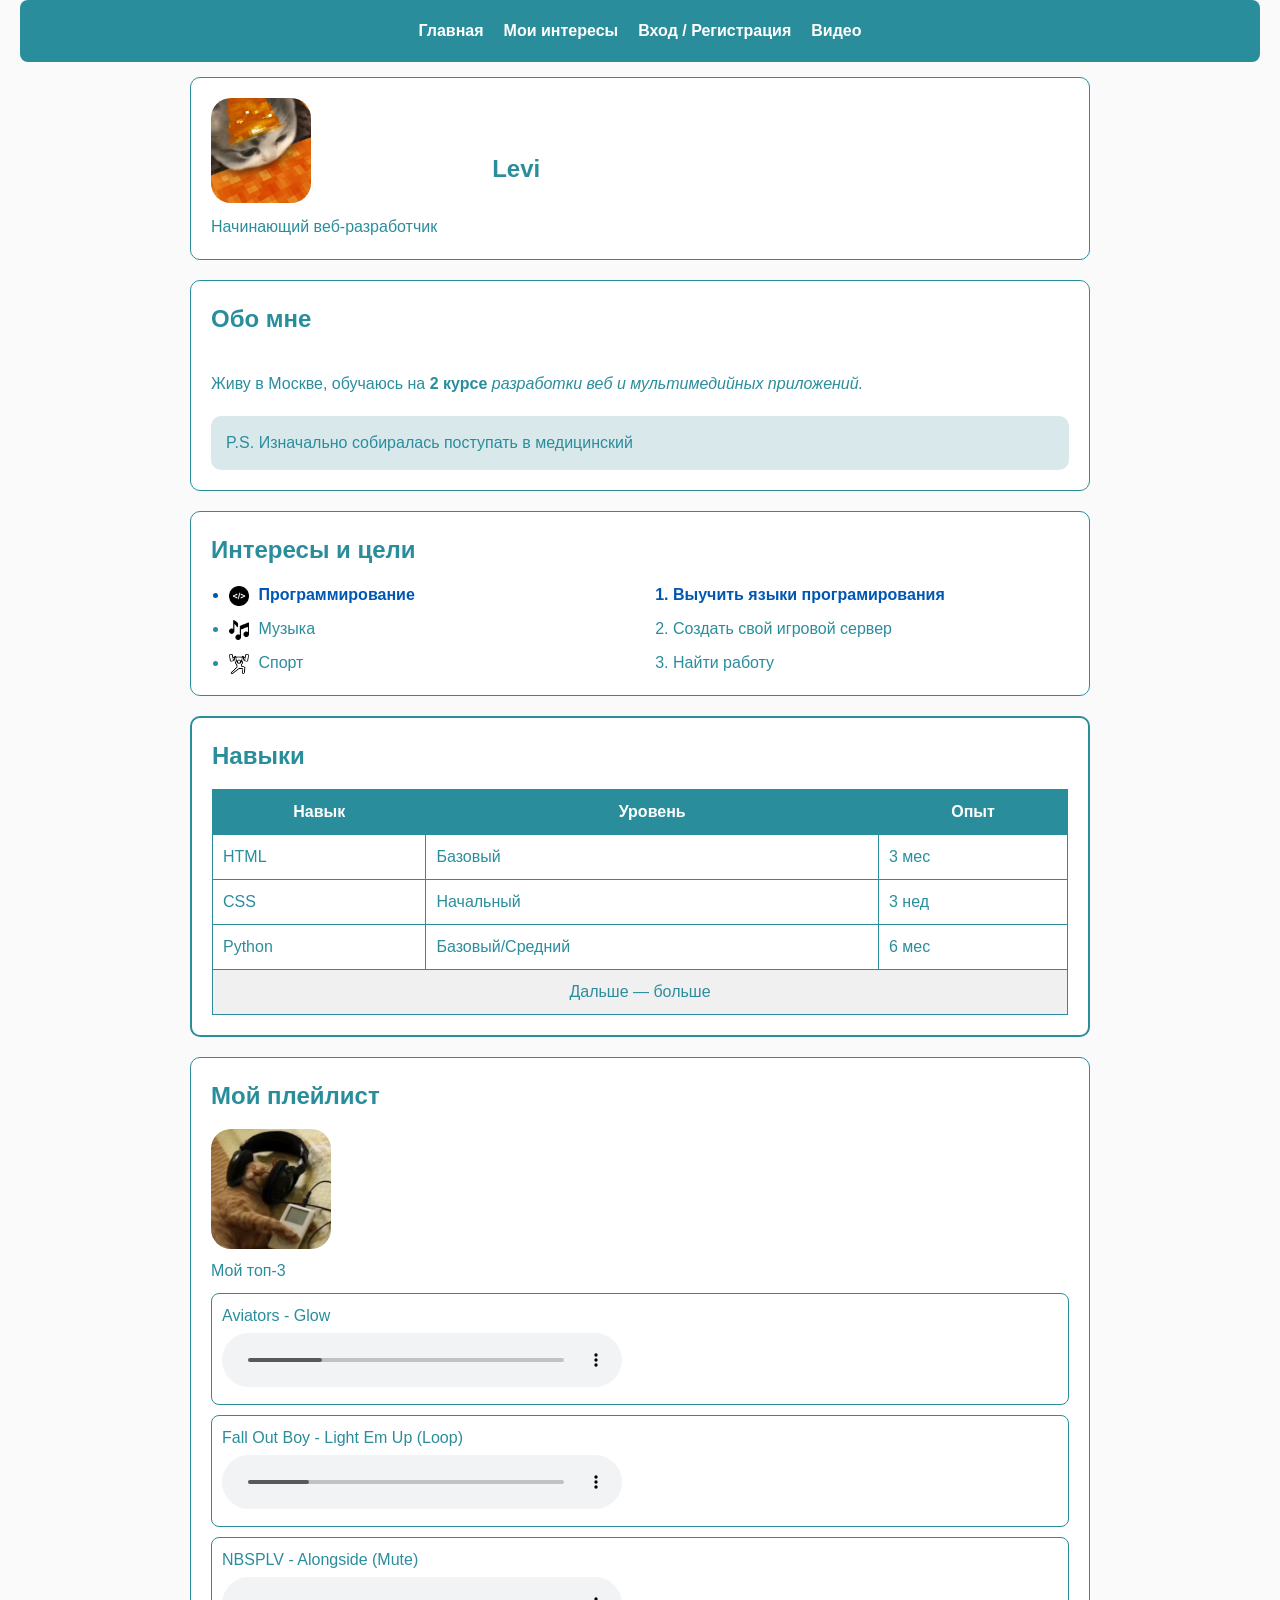
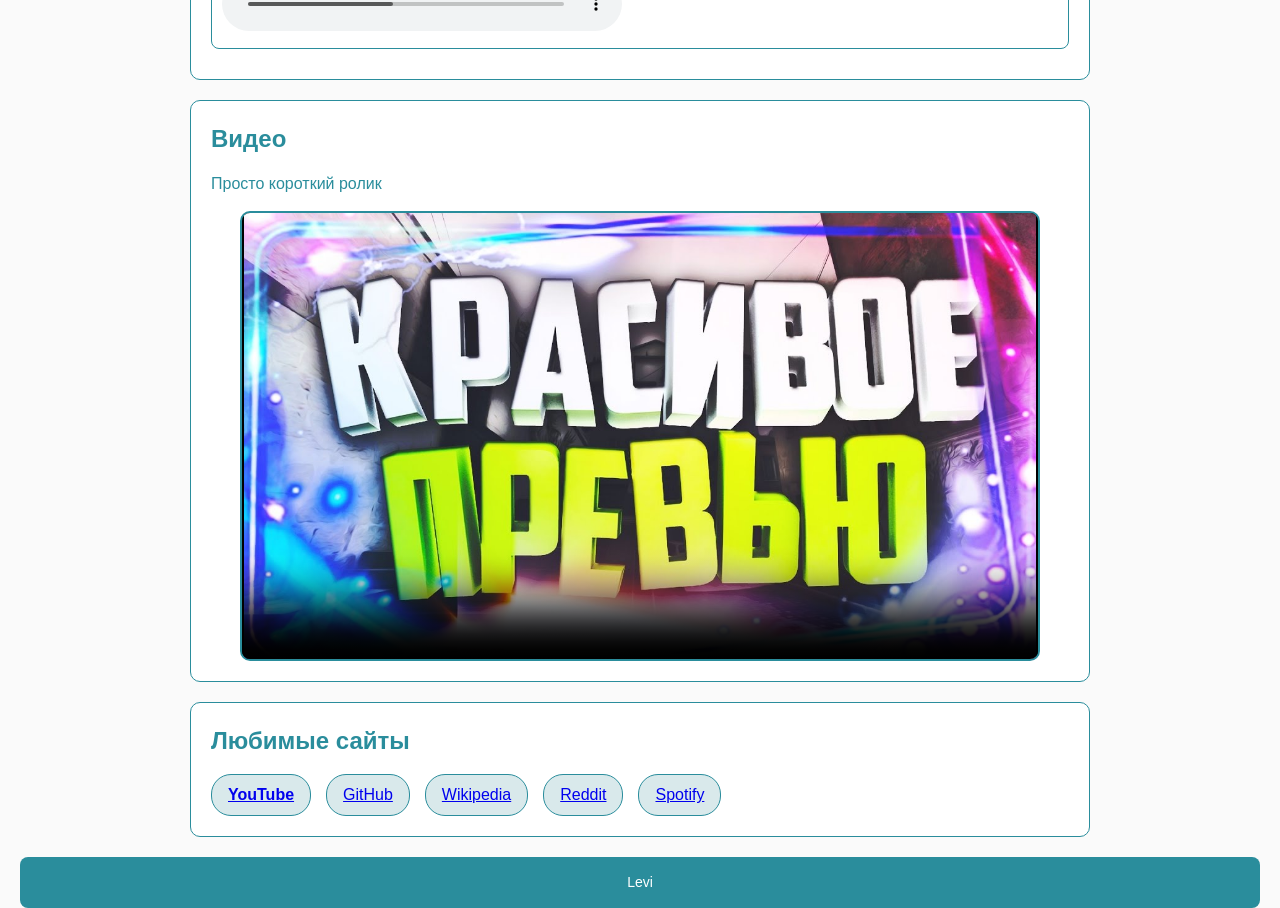
<file: index.html>
<!doctype html>
<html lang="ru">
  <head>
    <meta charset="UTF-8" />
    <meta name="viewport" content="width=device-width, initial-scale=1.0" />
    <title>Обо мне</title>
    <link rel="stylesheet" href="style.css" />
  </head>
  <body>
    <header>
      <nav>
        <a href="index.html">Главная</a>
        <a href="interests.html">Мои интересы</a>
        <a href="auth.html">Вход / Регистрация</a>
        <a href="#video">Видео</a>
      </nav>
    </header>

    <main>
      <section class="hero">
        <figure class="hero-photo">
          <img src="images/photo.jpg" alt="Фото автора сайта" />
          <figcaption>Начинающий веб-разработчик</figcaption>
        </figure>
        <div class="hero-text">
          <h1>Levi</h1>
        </div>
      </section>

      <section class="about">
        <h2>Обо мне</h2>
        <article>
          <p>
            Живу в Москве, обучаюсь на <strong>2 курсе</strong>
            <em> разработки веб и мультимедийных приложений.</em>
          </p>
        </article>
        <aside>
          <p>P.S. <span>Изначально собиралась поступать в медицинский</span></p>
        </aside>
      </section>

      <section class="container">
        <h2>Интересы и цели</h2>
        <div class="lists">
          <ul>
            <li>
              <img src="images/int1.png" alt="1" class="icon" />
              Программирование
            </li>
            <li><img src="images/int2.png" alt="2" class="icon" /> Музыка</li>
            <li><img src="images/int3.jpg" alt="3" class="icon" /> Спорт</li>
          </ul>
          <ol>
            <li>Выучить языки програмирования</li>
            <li>Создать свой игровой сервер</li>
            <li>Найти работу</li>
          </ol>
        </div>
      </section>

      <section id="skills">
        <h2>Навыки</h2>
        <table>
          <thead>
            <tr>
              <th>Навык</th>
              <th>Уровень</th>
              <th>Опыт</th>
            </tr>
          </thead>
          <tbody>
            <tr>
              <td>HTML</td>
              <td>Базовый</td>
              <td>3 мес</td>
            </tr>
            <tr>
              <td>CSS</td>
              <td>Начальный</td>
              <td>3 нед</td>
            </tr>
            <tr>
              <td>Python</td>
              <td>Базовый/Средний</td>
              <td>6 мес</td>
            </tr>
          </tbody>
          <tfoot>
            <tr>
              <td colspan="3">Дальше — больше</td>
            </tr>
          </tfoot>
        </table>
      </section>

      <section class="playlist">
        <h2>Мой плейлист</h2>
        <div class="playlist-head">
          <img
            src="images/cover.jpg"
            alt="Обложка плейлиста"
            class="playlist-cover"
          />
          <p>Мой топ-3</p>
        </div>

        <div class="track">
          <p>Aviators - Glow</p>
          <audio src="audio/track1.mp3" controls></audio>
        </div>
        <div class="track">
          <p>Fall Out Boy - Light Em Up (Loop)</p>
          <audio src="audio/track2.mp3" controls loop></audio>
        </div>
        <div class="track">
          <p>NBSPLV - Alongside (Mute)</p>
          <audio src="audio/track3.mp3" controls muted></audio>
        </div>
      </section>

      <section class="video-section" id="video">
        <h2>Видео</h2>
        <p>Просто короткий ролик</p>

        <video
          controls
          width="100%"
          poster="images/preview.jpg"
          preload="metadata"
        >
          <source src="video/clip.mp4" type="video/mp4" />
          <track
            kind="captions"
            src="video/clip-ru.vtt"
            srclang="ru"
            label="Русские субтитры"
            default
          />
          <p>
            Ваш браузер не поддерживает встроенный видеопроигрыватель.
            <a href="video/clip.mp4" download>Скачать видеофайл</a>.
          </p>
        </video>
      </section>

      <section class="favorite-sites">
        <h2>Любимые сайты</h2>
        <ol>
          <li><a href="https://youtube.com">YouTube</a></li>
          <li><a href="https://github.com">GitHub</a></li>
          <li><a href="https://wikipedia.org">Wikipedia</a></li>
          <li><a href="https://reddit.com">Reddit</a></li>
          <li><a href="https://spotify.com">Spotify</a></li>
        </ol>
      </section>
    </main>

    <footer>
      <p>Levi</p>
    </footer>
  </body>
</html>
</file>
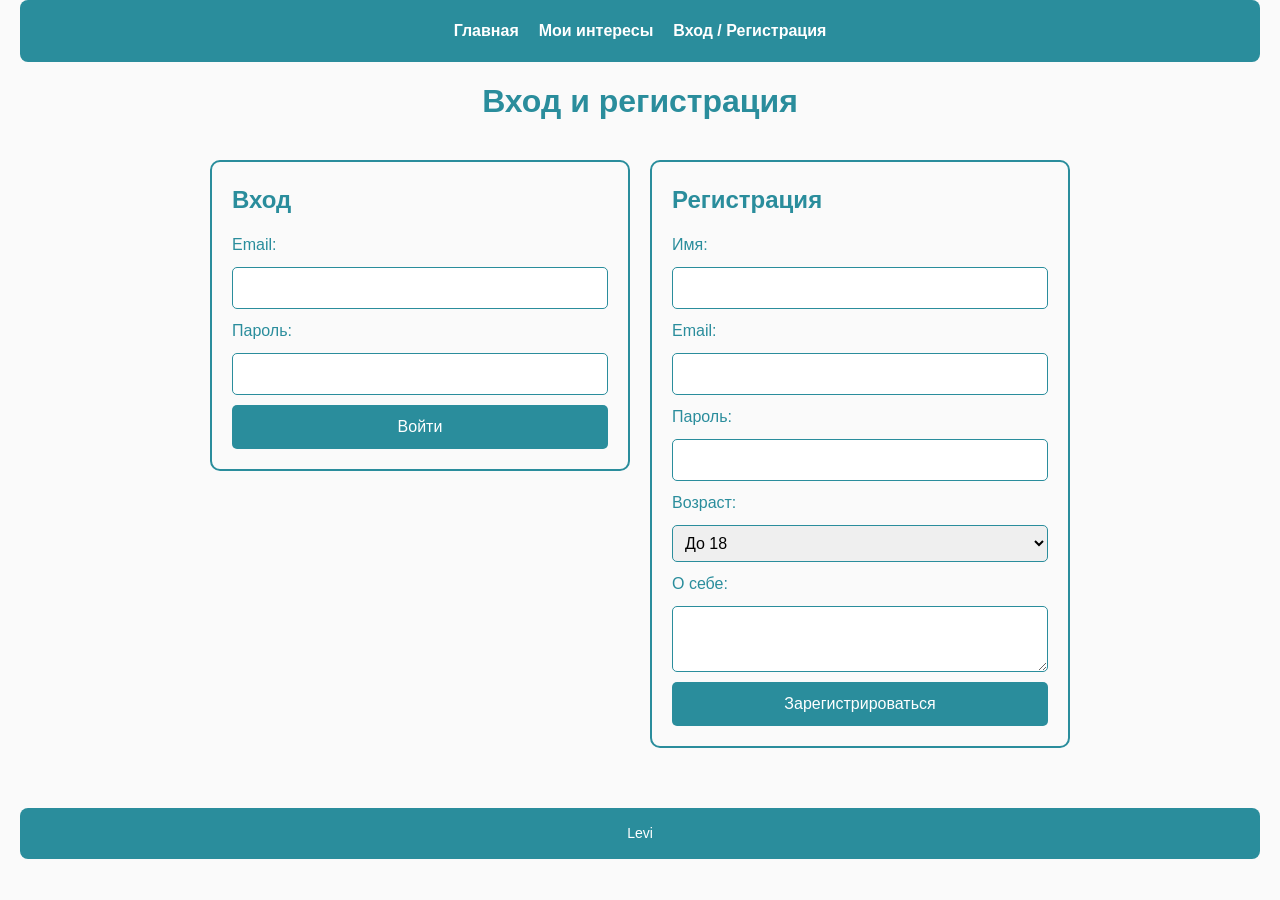
<file: auth.html>
<!DOCTYPE html>
<html lang="ru">
<head>
  <meta charset="UTF-8">
  <meta name="viewport" content="width=device-width, initial-scale=1.0">
  <title>Вход и регистрация</title>
  <link rel="stylesheet" href="style.css">
</head>
<body>

  <header>
    <nav>
      <a href="index.html">Главная</a>
      <a href="interests.html">Мои интересы</a>
      <a href="auth.html">Вход / Регистрация</a>
    </nav>
  </header>

  <main>
    <h1>Вход и регистрация</h1>

    <section class="forms">
      <div class="form-block">
        <h2>Вход</h2>
        <form>
          <label for="login-email">Email:</label>
          <input type="email" id="login-email" required>

          <label for="login-password">Пароль:</label>
          <input type="password" id="login-password" required>

          <button type="submit">Войти</button>
        </form>
      </div>

      <section class="form-block">
        <h2>Регистрация</h2>
        <form>
          <label for="reg-name">Имя:</label>
          <input type="text" id="reg-name" maxlength="50" required>

          <label for="reg-email">Email:</label>
          <input type="email" id="reg-email" required>

          <label for="reg-password">Пароль:</label>
          <input type="password" id="reg-password" required>

          <label for="reg-age">Возраст:</label>
          <select id="reg-age">
            <option>До 18</option>
            <option>18–24</option>
            <option>25 и старше</option>
          </select>

          <label for="reg-about">О себе:</label>
          <textarea id="reg-about" maxlength="300"></textarea>

          <button type="submit">Зарегистрироваться</button>
        </form>
      </section>
    </section>
  </main>

  <footer>
    <p>Levi</p>
  </footer>

</body>
</html>
</file>
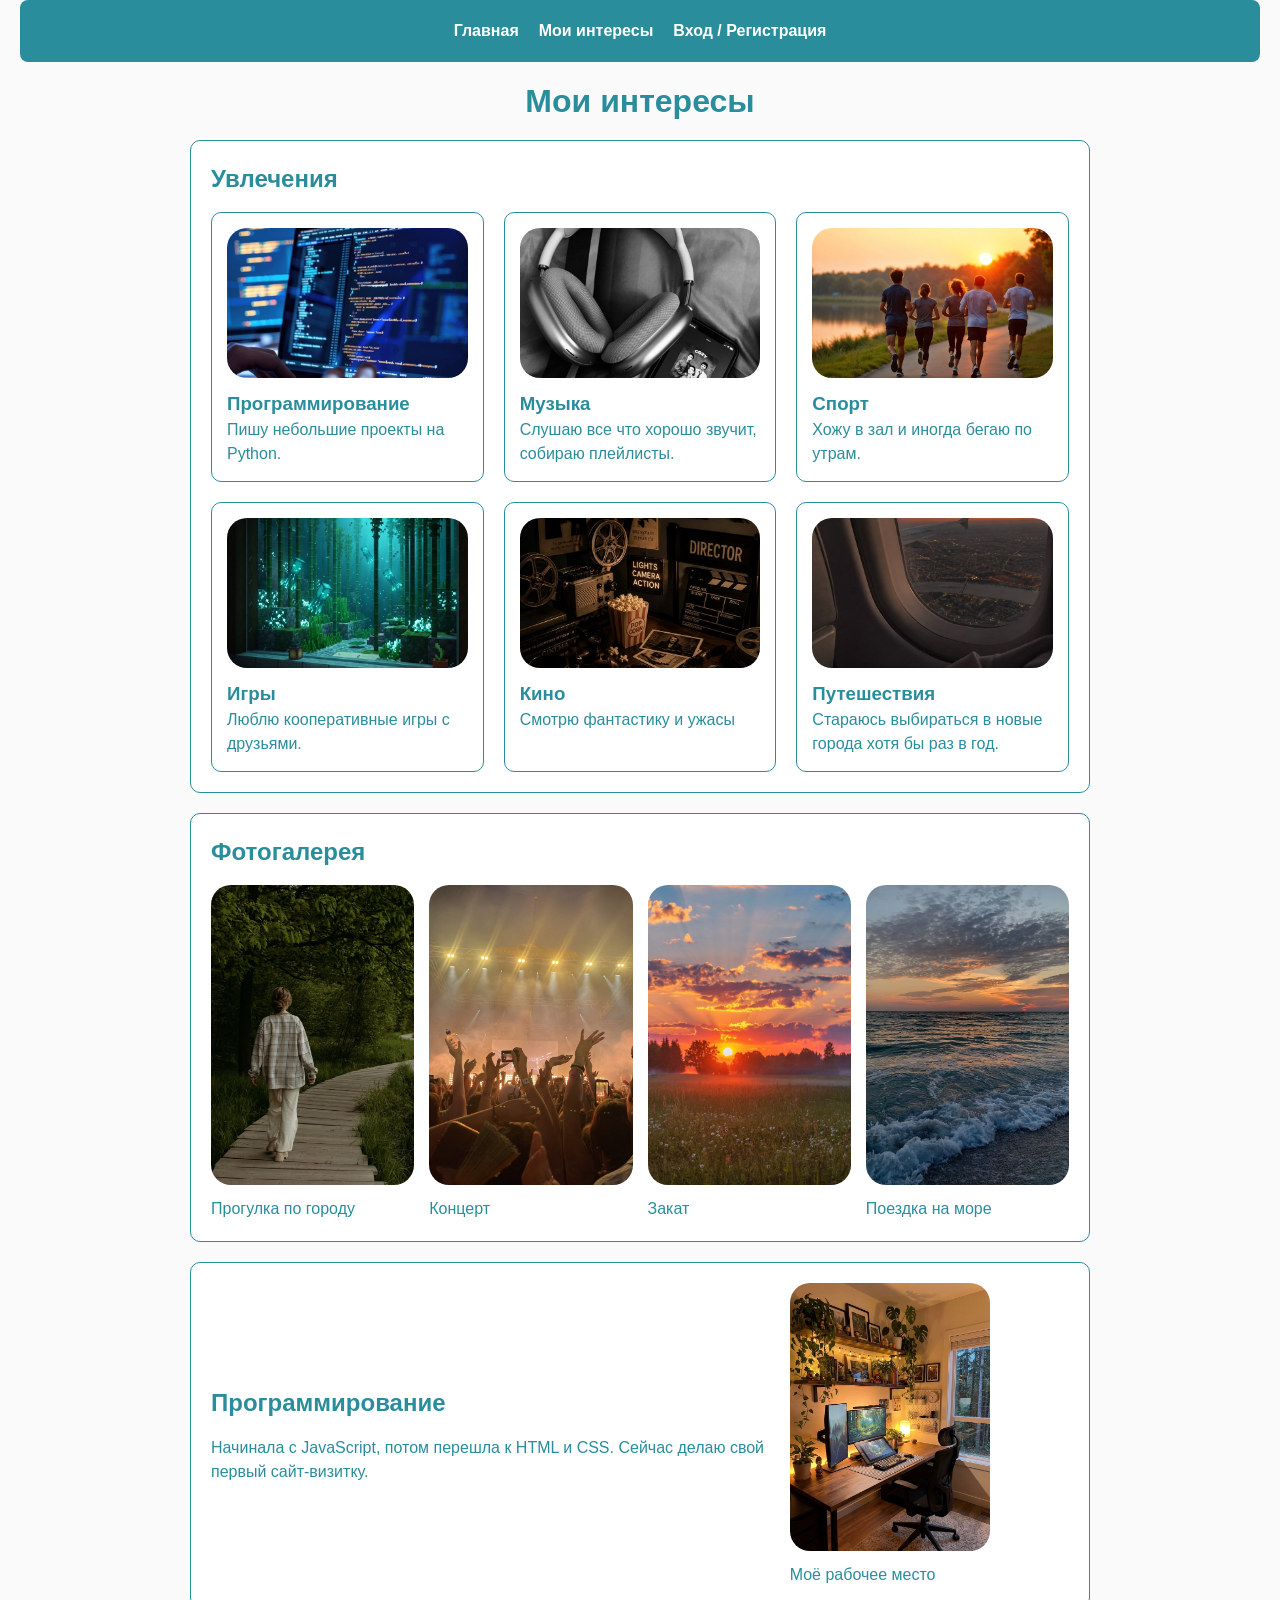
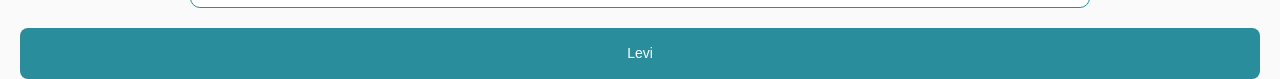
<file: interests.html>
<!DOCTYPE html>
<html lang="ru">
<head>
  <meta charset="UTF-8">
  <meta name="viewport" content="width=device-width, initial-scale=1.0">
  <title>Мои интересы</title>
  <link rel="stylesheet" href="style.css">
</head>
<body>

  <header>
    <nav>
      <a href="index.html">Главная</a>
      <a href="interests.html">Мои интересы</a>
      <a href="auth.html">Вход / Регистрация</a>
    </nav>
  </header>

  <main>
      <h1>Мои интересы</h1>
    <section>
      <h2>Увлечения</h2>
      <div class="cards">
        <article class="card">
          <img src="images/hobby1.jpg" alt="Программирование">
          <h3>Программирование</h3>
          <p>Пишу небольшие проекты на Python.</p>
        </article>
        <article class="card">
          <img src="images/hobby2jpg.jpg" alt="Музыка">
          <h3>Музыка</h3>
          <p>Слушаю все что хорошо звучит, собираю плейлисты.</p>
        </article> 
        <article class="card">
          <img src="images/hobby3.png" alt="Спорт">
          <h3>Спорт</h3>
          <p>Хожу в зал и иногда бегаю по утрам.</p>
        </article>
        <article class="card">
          <img src="images/hobby4.jpg" alt="Игры">
          <h3>Игры</h3>
          <p>Люблю кооперативные игры с друзьями.</p>
        </article>
        <article class="card">
          <img src="images/hobby5.jpg" alt="Кино">
          <h3>Кино</h3>
          <p>Смотрю фантастику и ужасы</p>
        </article>
        <article class="card">
          <img src="images/hobby6.jpg" alt="Путешествия">
          <h3>Путешествия</h3>
          <p>Стараюсь выбираться в новые города хотя бы раз в год.</p>
        </article>
      </div>
    </section>

    <section>
      <h2>Фотогалерея</h2>
      <div class="gallery">
        <figure>
          <img src="images/gallery1.jpg" alt="Фото 1">
          <figcaption>Прогулка по городу</figcaption>
        </figure>
        <figure>
          <img src="images/gallery2.jpg" alt="Фото 2">
          <figcaption>Концерт</figcaption>
        </figure>
        <figure>
          <img src="images/gallery3.jpg" alt="Фото 3">
          <figcaption>Закат</figcaption>
        </figure>
        <figure>
          <img src="images/gallery4.jpg" alt="Фото 4">
          <figcaption>Поездка на море</figcaption>
        </figure>
      </div>
    </section>

     <section class="detail">
      <div class="detail-text">
        <h2>Программирование</h2>
        <p>Начинала с JavaScript, потом перешла к HTML и CSS. Сейчас делаю свой первый сайт-визитку.</p>
      </div>
      <figure class="detail-photo">
        <img src="images/detail.jpg" alt="Рабочее место">
        <figcaption>Моё рабочее место</figcaption>
      </figure>
    </section>

  </main>

  <footer>
    <p>Levi</p>
  </footer>

</body>
</html>
</file>
<file: style.css>
* {
  margin: 0;
  padding: 0;
  box-sizing: border-box;
}

body {
  font-family: Arial, sans-serif;
  background: #fafafa;
  color: #2a8d9c;
  padding: 0 20px;
  line-height: 1.5;
}

img,
video {
  max-width: 100%;
  height: auto;
}

audio {
  max-width: 100%;
}

header {
  background: #2a8d9c;
  padding: 15px;
  border-radius: 8px;
  margin-bottom: 15px;
}

nav {
  display: flex;
  flex-wrap: wrap;
  justify-content: center;
  gap: 20px;
}

nav a {
  color: #fff;
  font-weight: bold;
  text-decoration: none;
  padding: 4px 0;
}

main {
  width: 100%;
  max-width: 900px;
  margin: auto;
}

section {
  background: #fff;
  padding: 20px;
  margin-bottom: 20px;
  border-radius: 10px;
  border: 1px solid #2a8d9c;
}

.icon {
  width: 20px;
  height: 20px;
  vertical-align: middle;
  margin-right: 5px;
}

.forms {
  display: flex;
  gap: 20px;
  flex-wrap: wrap;
  align-items: flex-start;
  border: none;
  background: none;
}

li:first-child {
  color: #0056b3;
  font-weight: bold;
}

#skills {
  border: 2px solid #2a8d9c;
  overflow-x: auto;
}

table {
  width: 100%;
  min-width: 420px;
  border-collapse: collapse;
}

th,
td {
  border: 1px solid #2a8d9c;
  padding: 10px;
}

th {
  background: #2a8d9c;
  color: #fff;
}

tfoot td {
  text-align: center;
  background: #f0f0f0;
}

.track {
  margin-top: 10px;
  margin-bottom: 10px;
  padding: 10px;
  border: 1px solid #2a8d9c;
  border-radius: 8px;
}

audio {
  width: 100%;
  max-width: 400px;
  margin-top: 5px;
}

.form-block {
  flex: 1 1 300px;
  min-width: 0;
  padding: 20px;
  border: 2px solid #2a8d9c;
  border-radius: 10px;
  background: #fafafa;
}

form {
  display: flex;
  flex-direction: column;
  gap: 10px;
  width: 100%;
  max-width: 480px;
}

.container p {
  color: #2a8d9c;
  font-weight: bold;
}

input,
select,
textarea {
  padding: 8px;
  border: 1px solid #2a8d9c;
  border-radius: 5px;
  width: 100%;
  font: inherit;
}

textarea {
  resize: vertical;
  min-height: 60px;
}

button {
  padding: 10px;
  background: #2a8d9c;
  color: #fff;
  border: none;
  border-radius: 5px;
  cursor: pointer;
  font: inherit;
}

footer {
  text-align: center;
  padding: 15px;
  background: #2a8d9c;
  color: #fff;
  border-radius: 8px;
  font-size: 14px;
}

.hero {
  display: flex;
  align-items: center;
  gap: 40px;
}

.hero-photo img {
  max-width: 100px;
  border-radius: 20px;
}

.hero-text {
  min-width: 0;
}

.playlist-head {
  display: flex;
  gap: 10px;
  flex-direction: column;
}

.playlist-cover {
  width: 120px;
  border-radius: 20px;
}

.cards {
  display: flex;
  flex-wrap: wrap;
  gap: 20px;
}

.card {
  flex: 1 1 250px;
  min-width: 0;
  padding: 15px;
  border: 1px solid #2a8d9c;
  border-radius: 10px;
}

.card img {
  width: 100%;
  height: 150px;
  border-radius: 20px;
  margin-bottom: 5px;
  object-fit: cover;
}

.gallery {
  display: flex;
  flex-wrap: wrap;
  gap: 15px;
}

.gallery figure {
  flex: 1 1 200px;
  min-width: 0;
}

.gallery img {
  width: 100%;
  height: 300px;
  object-fit: cover;
  border-radius: 20px;
}

.detail {
  display: flex;
  align-items: center;
  gap: 20px;
}

.detail-text {
  flex: 2;
  min-width: 0;
}

.detail-photo {
  flex: 1;
  min-width: 0;
}

.detail-photo img {
  width: 100%;
  max-width: 200px;
  height: auto;
  border-radius: 20px;
}

h1 {
  margin: 15px;
  text-align: center;
}

h2 {
  margin-bottom: 15px;
}

li {
  margin-left: 18px;
}

figcaption {
  margin-top: 5px;
}

.about {
  display: flex;
  gap: 20px;
  flex-direction: column;
}

.about article {
  flex: 2;
  min-width: 0;
}

.about aside {
  flex: 1;
  min-width: 0;
  background: #d9e9eb;
  padding: 15px;
  border-radius: 10px;
}

.lists {
  display: flex;
  gap: 30px;
  flex-wrap: wrap;
}

.lists ul,
.lists ol {
  flex: 1;
  min-width: 0;
  gap: 10px;
  display: flex;
  flex-direction: column;
}

.favorite-sites ol {
  display: flex;
  flex-wrap: wrap;
  gap: 15px;
  list-style: none;
}

.favorite-sites li {
  margin-left: 0;
  background: #d9e9eb;
  padding: 8px 16px;
  border-radius: 20px;
  border: 1px solid #2a8d9c;
}

.video-section {
  display: flex;
  flex-direction: column;
  gap: 15px;
}

.video-section h2 {
  margin-bottom: 0;
}

.video-section p {
  color: #2a8d9c;
}

.video-section video {
  display: block;
  width: 100%;
  max-width: 800px;
  aspect-ratio: 16 / 9;
  border-radius: 10px;
  border: 2px solid #2a8d9c;
  background: #000;
  margin: 0 auto;
}

.video-section video p {
  color: #fff;
  padding: 20px;
  text-align: center;
}

.video-section video a {
  color: #fff;
  font-weight: bold;
}

@media (max-width: 768px) {
  body {
    padding: 0 14px;
  }

  section {
    padding: 16px;
  }

  .hero {
    gap: 20px;
  }

  .gallery img {
    height: 220px;
  }

  .playlist-cover {
    width: 100px;
  }
}

@media (max-width: 480px) {
  body {
    padding: 0 10px;
  }

  header {
    padding: 12px;
  }

  nav {
    flex-direction: column;
    align-items: stretch;
    gap: 8px;
  }

  nav a {
    display: block;
    text-align: center;
    padding: 8px 0;
    border-radius: 5px;
    background: rgba(255, 255, 255, 0.12);
  }

  section {
    padding: 14px;
    margin-bottom: 14px;
  }

  .hero {
    flex-direction: column;
    align-items: flex-start;
    gap: 12px;
  }

  h1 {
    margin: 10px 0;
    font-size: 26px;
  }

  .about {
    flex-direction: column;
  }

  .lists {
    flex-direction: column;
    gap: 16px;
  }

  .detail {
    flex-direction: column;
    align-items: flex-start;
  }

  .detail-photo img {
    max-width: 100%;
  }

  .card {
    flex: 1 1 100%;
  }

  .gallery figure {
    flex: 1 1 100%;
  }

  .gallery img {
    height: auto;
    aspect-ratio: 4 / 3;
  }

  .forms {
    flex-direction: column;
    gap: 14px;
  }

  .form-block {
    flex: 1 1 100%;
    padding: 14px;
  }

  form {
    max-width: none;
  }

  form button {
    width: 100%;
  }

  .favorite-sites li {
    width: 100%;
    text-align: center;
  }

  h2 {
    font-size: 20px;
  }
}
</file>
